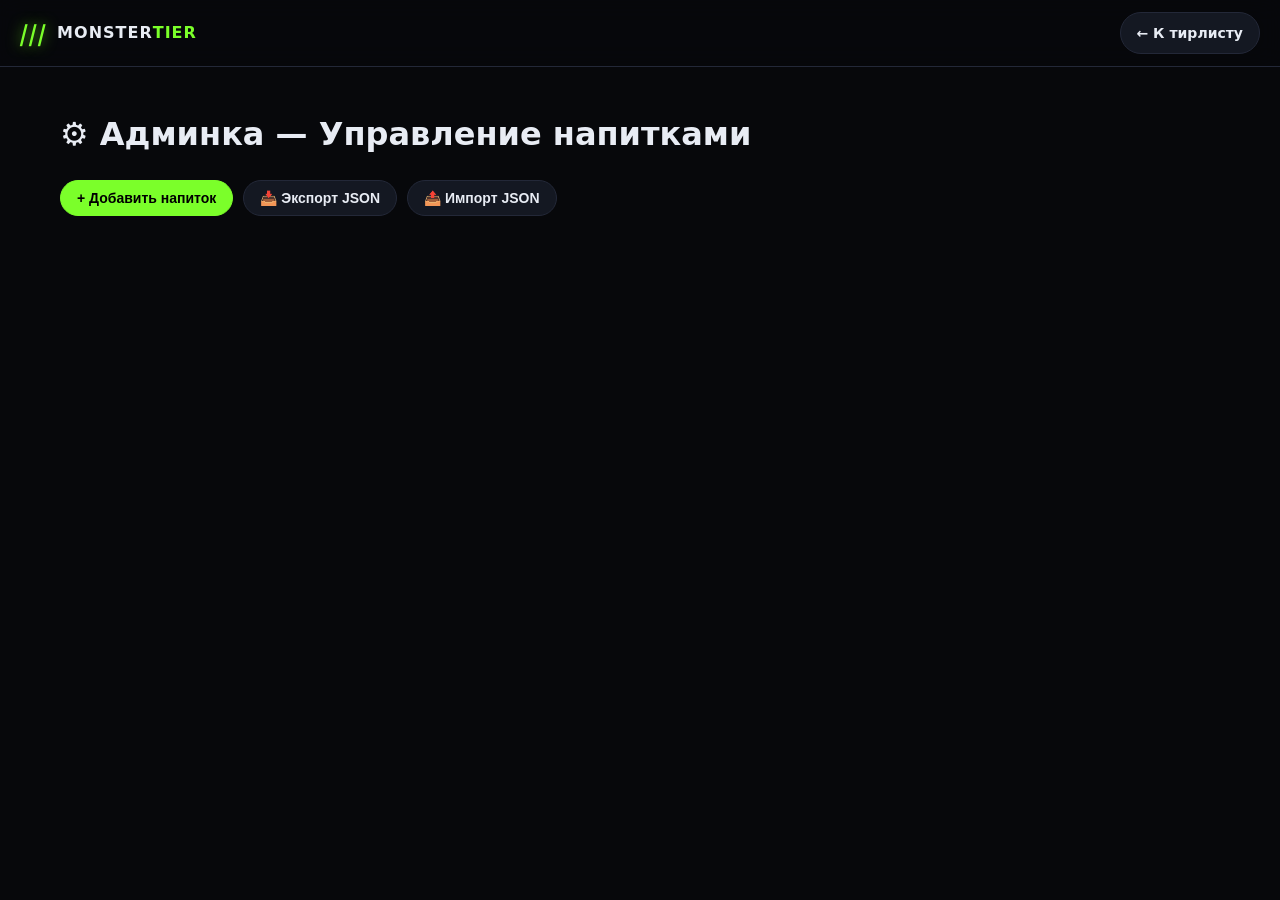
<file: admin.html>
<!DOCTYPE html>
<html lang="ru">
<head>
<meta charset="UTF-8">
<meta name="viewport" content="width=device-width, initial-scale=1">
<title>Админка — Monster Tier</title>
<link rel="stylesheet" href="styles.css">
<style>
  .admin{max-width:1200px;margin:0 auto;padding:20px}
  .admin h1{margin-bottom:20px}
  .admin__controls{display:flex;gap:10px;margin-bottom:20px;flex-wrap:wrap}
  .admin__list{display:grid;grid-template-columns:repeat(auto-fill,minmax(300px,1fr));gap:16px}
  .admin__card{background:var(--panel);border:1px solid var(--line);border-radius:12px;padding:16px}
  .admin__card h3{margin:0 0 10px;font-size:16px}
  .admin__card p{margin:4px 0;font-size:13px;color:var(--muted)}
  .admin__card-actions{display:flex;gap:8px;margin-top:12px}
  .modal{position:fixed;inset:0;background:rgba(0,0,0,.8);display:flex;align-items:center;justify-content:center;z-index:1000;padding:20px}
  .modal__content{background:var(--panel);border-radius:16px;padding:24px;max-width:600px;width:100%;max-height:90vh;overflow-y:auto}
  .modal__content h2{margin:0 0 20px}
  .form-group{margin-bottom:16px}
  .form-group label{display:block;margin-bottom:6px;font-size:13px;font-weight:600}
  .form-group input,.form-group select,.form-group textarea{
    width:100%;padding:10px;border:1px solid var(--line);border-radius:8px;
    background:var(--panel2);color:var(--txt);font-size:14px;
  }
  .form-group textarea{min-height:80px;resize:vertical}
  .form-row{display:grid;grid-template-columns:1fr 1fr;gap:12px}
  .btn-primary{background:var(--acid);color:#000;border-color:var(--acid)}
  .btn-danger{background:var(--SSS);color:#fff;border-color:var(--SSS)}
</style>
</head>
<body>

<header class="topbar">
  <a class="logo" href="index.html">
    <span class="logo__claw">|||</span>
    <span class="logo__txt">MONSTER<b>TIER</b></span>
  </a>
  <div class="topbar__tools">
    <a class="btn" href="index.html">← К тирлисту</a>
  </div>
</header>

<main class="admin">
  <h1>⚙️ Админка — Управление напитками</h1>
  
  <div class="admin__controls">
    <button class="btn btn-primary" id="addDrink">+ Добавить напиток</button>
    <button class="btn" id="exportData">📥 Экспорт JSON</button>
    <button class="btn" id="importData">📤 Импорт JSON</button>
    <input type="file" id="importFile" accept=".json" hidden>
  </div>

  <div class="admin__list" id="drinkList"></div>
</main>

<div class="modal" id="editModal" hidden>
  <div class="modal__content">
    <h2 id="modalTitle">Редактировать напиток</h2>
    <form id="drinkForm">
      <div class="form-row">
        <div class="form-group">
          <label>ID (уникальный)</label>
          <input type="text" name="id" required>
        </div>
        <div class="form-group">
          <label>Тир</label>
          <select name="tier">
            <option value="SSS">SSS</option>
            <option value="S">S</option>
            <option value="A">A</option>
            <option value="B">B</option>
            <option value="C">C</option>
            <option value="D">D</option>
            <option value="UNRATED">Неоценен</option>
          </select>
        </div>
      </div>

      <div class="form-row">
        <div class="form-group">
          <label>Полное название</label>
          <input type="text" name="name" required>
        </div>
        <div class="form-group">
          <label>Краткое название</label>
          <input type="text" name="shortName" required>
        </div>
      </div>

      <div class="form-group">
        <label>Название на банке</label>
        <input type="text" name="canName" required>
      </div>

      <div class="form-row">
        <div class="form-group">
          <label>Линейка</label>
          <select name="line">
            <option value="ULTRA">ULTRA</option>
            <option value="JUICE">JUICE</option>
            <option value="ORIGINAL">ORIGINAL</option>
            <option value="REHAB">REHAB</option>
            <option value="JAVA">JAVA</option>
            <option value="NITRO">NITRO</option>
            <option value="MULE">MULE</option>
          </select>
        </div>
        <div class="form-group">
          <label>Год выпуска</label>
          <input type="text" name="year" required>
        </div>
      </div>

      <div class="form-group">
        <label>Слоган</label>
        <input type="text" name="tagline" required>
      </div>

      <div class="form-group">
        <label>Краткое описание</label>
        <textarea name="short" required></textarea>
      </div>

      <div class="form-group">
        <label>Теги (через запятую)</label>
        <input type="text" name="tags" placeholder="цитрус, 0 сахара, классика">
      </div>

      <div class="form-row">
        <div class="form-group">
          <label>Кофеин</label>
          <input type="text" name="caffeine" placeholder="≈150 мг">
        </div>
        <div class="form-group">
          <label>Сахар</label>
          <input type="text" name="sugar" placeholder="0 г">
        </div>
      </div>

      <div class="form-row">
        <div class="form-group">
          <label>Калории</label>
          <input type="text" name="kcal" placeholder="≈10 ккал">
        </div>
        <div class="form-group">
          <label>Объём</label>
          <input type="text" name="volume" placeholder="500 мл">
        </div>
      </div>

      <div class="form-group">
        <label>Оценка (0-10)</label>
        <input type="number" name="score" min="0" max="10" step="0.1" required>
      </div>

      <div class="form-group">
        <label>Приоритет</label>
        <select name="priority">
          <option value="">Нет</option>
          <option value="+">+ (высокий)</option>
          <option value="-">- (низкий)</option>
        </select>
      </div>

      <div class="form-group">
        <label>Подробное описание (каждый абзац с новой строки)</label>
        <textarea name="about" rows="4"></textarea>
      </div>

      <div class="form-group">
        <label>Плюсы (каждый с новой строки)</label>
        <textarea name="pros" rows="3"></textarea>
      </div>

      <div class="form-group">
        <label>Минусы (каждый с новой строки)</label>
        <textarea name="cons" rows="3"></textarea>
      </div>

      <div class="form-group">
        <label>Вердикт</label>
        <textarea name="verdict" rows="2"></textarea>
      </div>

      <div class="form-group">
        <label>Цвета (основной, второй, акцент, текст)</label>
        <div class="form-row">
          <input type="color" name="body" value="#f4f6f9">
          <input type="color" name="body2" value="#c3c9d4">
          <input type="color" name="accent" value="#8b93a1">
          <input type="color" name="ink" value="#1a1d23">
        </div>
      </div>

      <div class="form-group">
        <label>Цвет свечения</label>
        <input type="color" name="glow" value="#e6ecf7">
      </div>

      <div class="form-group">
        <label>Профиль вкуса (1-10)</label>
        <div class="form-row">
          <div>
            <label style="font-size:12px">Сладость</label>
            <input type="number" name="profile-Сладость" min="1" max="10" value="5">
          </div>
          <div>
            <label style="font-size:12px">Кислотность</label>
            <input type="number" name="profile-Кислотность" min="1" max="10" value="5">
          </div>
          <div>
            <label style="font-size:12px">Газированность</label>
            <input type="number" name="profile-Газированность" min="1" max="10" value="5">
          </div>
          <div>
            <label style="font-size:12px">Фруктовость</label>
            <input type="number" name="profile-Фруктовость" min="1" max="10" value="5">
          </div>
          <div>
            <label style="font-size:12px">Послевкусие</label>
            <input type="number" name="profile-Послевкусие" min="1" max="10" value="5">
          </div>
        </div>
      </div>

      <div style="display:flex;gap:10px;justify-content:flex-end;margin-top:24px">
        <button type="button" class="btn" id="cancelEdit">Отмена</button>
        <button type="submit" class="btn btn-primary">Сохранить</button>
      </div>
    </form>
  </div>
</div>

<script src="data.js"></script>
<script>
let editingId = null;

function renderList(){
  const list = $('#drinkList');
  list.innerHTML = DRINKS.map(d => `
    <div class="admin__card">
      <h3>${d.shortName}</h3>
      <p><strong>Тир:</strong> ${d.tier}</p>
      <p><strong>Оценка:</strong> ${d.score}</p>
      <p><strong>Линейка:</strong> ${d.line}</p>
      <div class="admin__card-actions">
        <button class="btn" onclick="editDrink('${d.id}')">✏️ Редактировать</button>
        <button class="btn btn-danger" onclick="deleteDrink('${d.id}')">🗑️ Удалить</button>
      </div>
    </div>
  `).join('');
}

function editDrink(id){
  editingId = id;
  const d = DRINKS.find(x => x.id === id);
  const form = $('#drinkForm');
  
  form.id.value = d.id;
  form.tier.value = d.tier;
  form.name.value = d.name;
  form.shortName.value = d.shortName;
  form.canName.value = d.canName;
  form.line.value = d.line;
  form.year.value = d.year;
  form.tagline.value = d.tagline;
  form.short.value = d.short;
  form.tags.value = d.tags.join(', ');
  form.caffeine.value = d.caffeine;
  form.sugar.value = d.sugar;
  form.kcal.value = d.kcal;
  form.volume.value = d.volume;
  form.score.value = d.score;
  form.priority.value = d.priority;
  form.about.value = d.about.join('\n');
  form.pros.value = d.pros.join('\n');
  form.cons.value = d.cons.join('\n');
  form.verdict.value = d.verdict;
  form.body.value = d.colors.body;
  form.body2.value = d.colors.body2;
  form.accent.value = d.colors.accent;
  form.ink.value = d.colors.ink;
  form.glow.value = d.glow;
  
  Object.entries(d.profile).forEach(([k,v]) => {
    form[`profile-${k}`].value = v;
  });
  
  $('#modalTitle').textContent = 'Редактировать: ' + d.shortName;
  $('#editModal').hidden = false;
}

function deleteDrink(id){
  if(!confirm('Удалить этот напиток?')) return;
  const idx = DRINKS.findIndex(d => d.id === id);
  if(idx > -1){
    DRINKS.splice(idx, 1);
    saveToStorage();
    renderList();
  }
}

$('#addDrink').addEventListener('click', () => {
  editingId = null;
  $('#drinkForm').reset();
  $('#drinkForm').id.value = 'new-drink-' + Date.now();
  $('#modalTitle').textContent = 'Добавить напиток';
  $('#editModal').hidden = false;
});

$('#cancelEdit').addEventListener('click', () => {
  $('#editModal').hidden = true;
});

$('#drinkForm').addEventListener('submit', e => {
  e.preventDefault();
  const form = e.target;
  
  const drink = {
    id: form.id.value,
    tier: form.tier.value,
    priority: form.priority.value,
    score: parseFloat(form.score.value),
    name: form.name.value,
    shortName: form.shortName.value,
    canName: form.canName.value,
    line: form.line.value,
    year: form.year.value,
    tagline: form.tagline.value,
    short: form.short.value,
    tags: form.tags.value.split(',').map(t => t.trim()).filter(t => t),
    caffeine: form.caffeine.value,
    sugar: form.sugar.value,
    kcal: form.kcal.value,
    volume: form.volume.value,
    about: form.about.value.split('\n').filter(p => p.trim()),
    pros: form.pros.value.split('\n').filter(p => p.trim()),
    cons: form.cons.value.split('\n').filter(p => p.trim()),
    verdict: form.verdict.value,
    colors: {
      body: form.body.value,
      body2: form.body2.value,
      accent: form.accent.value,
      ink: form.ink.value
    },
    glow: form.glow.value,
    profile: {
      Сладость: parseInt(form['profile-Сладость'].value),
      Кислотность: parseInt(form['profile-Кислотность'].value),
      Газированность: parseInt(form['profile-Газированность'].value),
      Фруктовость: parseInt(form['profile-Фруктовость'].value),
      Послевкусие: parseInt(form['profile-Послевкусие'].value)
    }
  };
  
  if(editingId){
    const idx = DRINKS.findIndex(d => d.id === editingId);
    if(idx > -1) DRINKS[idx] = drink;
  } else {
    DRINKS.push(drink);
  }
  
  saveToStorage();
  renderList();
  $('#editModal').hidden = true;
});

$('#exportData').addEventListener('click', () => {
  const data = JSON.stringify(DRINKS, null, 2);
  const blob = new Blob([data], {type:'application/json'});
  const url = URL.createObjectURL(blob);
  const a = document.createElement('a');
  a.href = url;
  a.download = 'monster-drinks.json';
  a.click();
  URL.revokeObjectURL(url);
});

$('#importData').addEventListener('click', () => {
  $('#importFile').click();
});

$('#importFile').addEventListener('change', e => {
  const file = e.target.files[0];
  if(!file) return;
  
  const reader = new FileReader();
  reader.onload = event => {
    try {
      const data = JSON.parse(event.target.result);
      if(Array.isArray(data)){
        DRINKS.length = 0;
        DRINKS.push(...data);
        saveToStorage();
        renderList();
        alert('Данные импортированы!');
      }
    } catch(err){
      alert('Ошибка импорта: ' + err.message);
    }
  };
  reader.readAsText(file);
});

function saveToStorage(){
  localStorage.setItem('monster-drinks-data', JSON.stringify(DRINKS));
}

function loadFromStorage(){
  const saved = localStorage.getItem('monster-drinks-data');
  if(saved){
    try {
      const data = JSON.parse(saved);
      DRINKS.length = 0;
      DRINKS.push(...data);
    } catch(e){
      console.warn('Не удалось загрузить данные из localStorage');
    }
  }
}

loadFromStorage();
renderList();
</script>
</body>
</html>
</file>
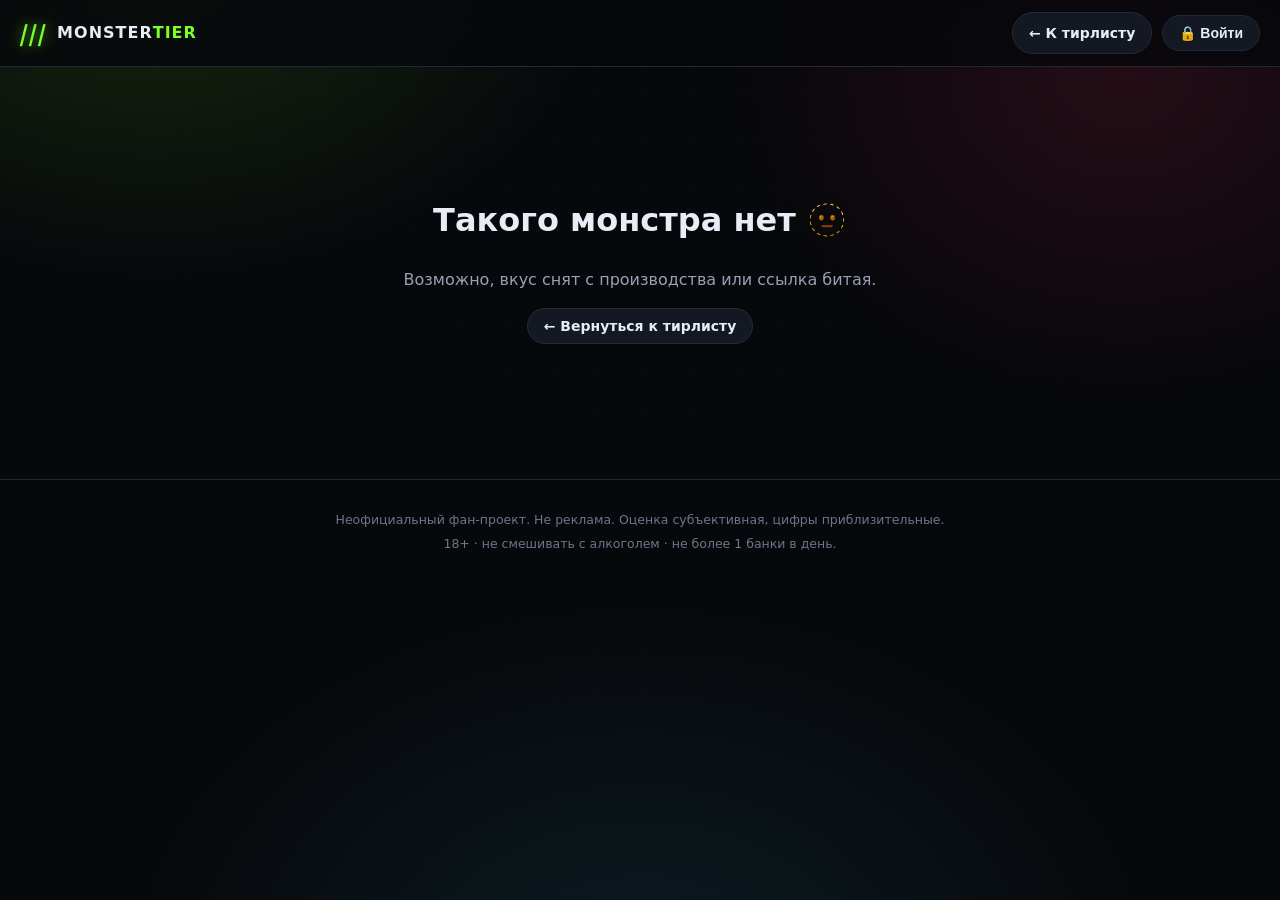
<file: drink.html>
<!DOCTYPE html>
<html lang="ru">
<head>
<meta charset="UTF-8">
<meta name="viewport" content="width=device-width, initial-scale=1">
<title>Monster Energy — разбор вкуса</title>
<link rel="stylesheet" href="styles.css">
</head>
<body data-page="drink">

<div class="bg-fx" aria-hidden="true"></div>

<header class="topbar">
  <a class="logo" href="index.html">
    <span class="logo__claw">|||</span>
    <span class="logo__txt">MONSTER<b>TIER</b></span>
  </a>
  <div class="topbar__tools">
    <a class="btn" href="index.html">← К тирлисту</a>
    <button id="editPageBtn" class="btn btn-admin" type="button" hidden>✏️ Редактировать</button>
    <button id="authBtn" class="btn" type="button">🔒 Войти</button>
  </div>
</header>

<main class="wrap" id="detail"></main>

<!-- Модалка авторизации -->
<div class="modal" id="loginModal" hidden>
  <div class="modal__content modal--sm">
    <h2>🔐 Вход в админку</h2>
    <form id="loginForm">
      <div class="form-group">
        <label>Логин</label>
        <input type="text" name="login" required autocomplete="username">
      </div>
      <div class="form-group">
        <label>Пароль</label>
        <input type="password" name="password" required autocomplete="current-password">
      </div>
      <p class="form-error" id="loginError" hidden>Неверный логин или пароль</p>
      <div style="display:flex;gap:10px;justify-content:flex-end;margin-top:20px">
        <button type="button" class="btn" id="cancelLogin">Отмена</button>
        <button type="submit" class="btn btn-primary">Войти</button>
      </div>
    </form>
  </div>
</div>

<!-- Модалка редактирования блока -->
<div class="modal" id="editModal" hidden>
  <div class="modal__content">
    <h2 id="editTitle">Редактировать блок</h2>
    <form id="editForm"></form>
    <div style="display:flex;gap:10px;justify-content:flex-end;margin-top:20px">
      <button type="button" class="btn" id="cancelEdit">Отмена</button>
      <button type="submit" class="btn btn-primary" form="editForm">Сохранить</button>
    </div>
  </div>
</div>

<footer class="footer">
  <p>Неофициальный фан-проект. Не реклама. Оценка субъективная, цифры приблизительные.</p>
  <p>18+ · не смешивать с алкоголем · не более 1 банки в день.</p>
</footer>

<script src="data.js"></script>
<script src="script.js"></script>
</body>
</html>
</file>
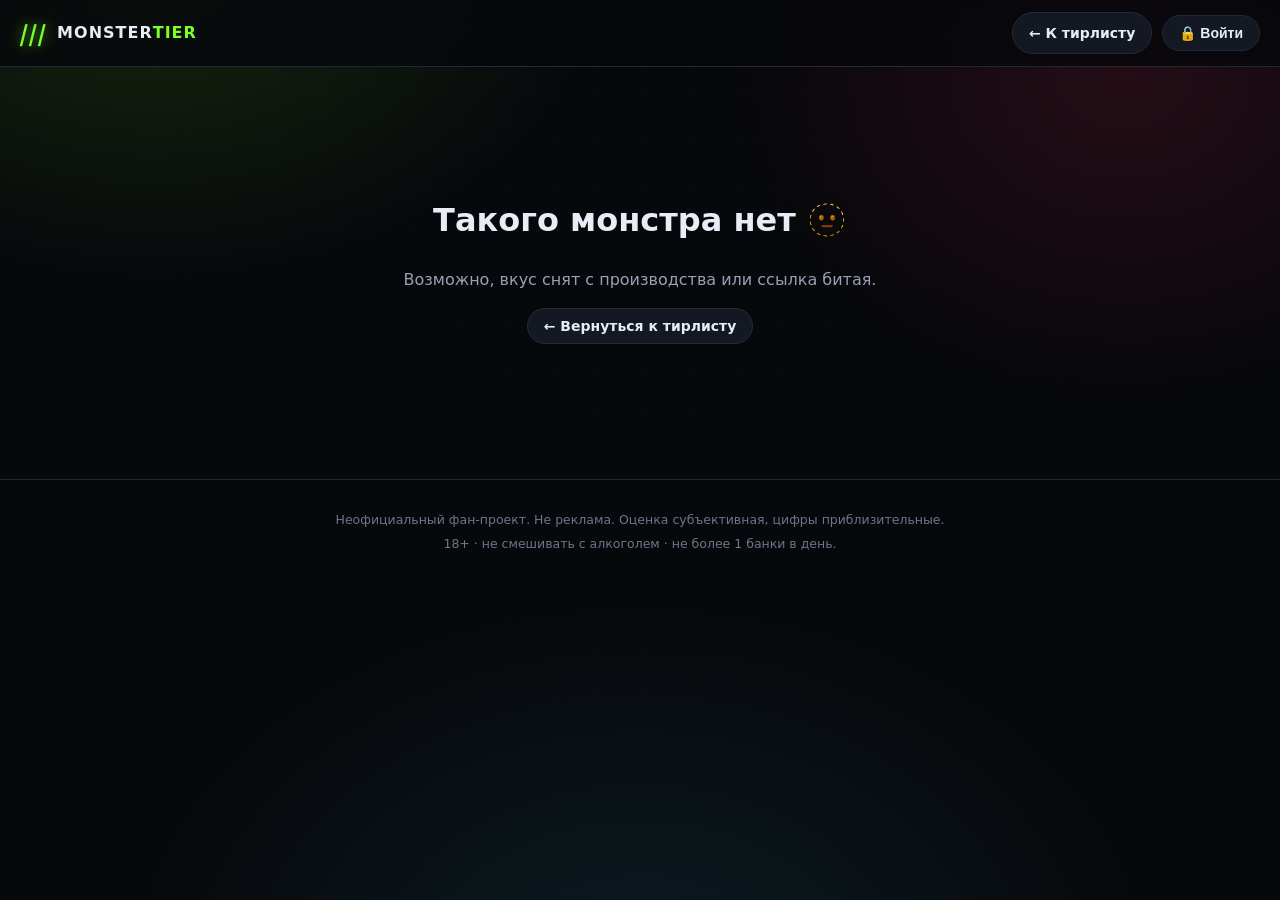
<file: site/drink.html>
<!DOCTYPE html>
<html lang="ru">
<head>
<meta charset="UTF-8">
<meta name="viewport" content="width=device-width, initial-scale=1">
<title>Monster Energy — разбор вкуса</title>
<link rel="stylesheet" href="css/styles.css">
</head>
<body data-page="drink">

<div class="bg-fx" aria-hidden="true"></div>

<header class="topbar">
  <a class="logo" href="index.html">
    <span class="logo__claw">|||</span>
    <span class="logo__txt">MONSTER<b>TIER</b></span>
  </a>
  <div class="topbar__tools">
    <a class="btn" href="index.html">← К тирлисту</a>
    <button id="editPageBtn" class="btn btn-admin" type="button" hidden>✏️ Редактировать</button>
    <button id="authBtn" class="btn" type="button">🔒 Войти</button>
  </div>
</header>

<main class="wrap" id="detail"></main>

<!-- Модалка авторизации -->
<div class="modal" id="loginModal" hidden>
  <div class="modal__content modal--sm">
    <h2>🔐 Вход в админку</h2>
    <form id="loginForm">
      <div class="form-group">
        <label>Логин</label>
        <input type="text" name="login" required autocomplete="username">
      </div>
      <div class="form-group">
        <label>Пароль</label>
        <input type="password" name="password" required autocomplete="current-password">
      </div>
      <p class="form-error" id="loginError" hidden>Неверный логин или пароль</p>
      <div style="display:flex;gap:10px;justify-content:flex-end;margin-top:20px">
        <button type="button" class="btn" id="cancelLogin">Отмена</button>
        <button type="submit" class="btn btn-primary">Войти</button>
      </div>
    </form>
  </div>
</div>

<!-- Модалка редактирования блока -->
<div class="modal" id="editModal" hidden>
  <div class="modal__content">
    <h2 id="editTitle">Редактировать блок</h2>
    <form id="editForm"></form>
    <div style="display:flex;gap:10px;justify-content:flex-end;margin-top:20px">
      <button type="button" class="btn" id="cancelEdit">Отмена</button>
      <button type="submit" class="btn btn-primary" form="editForm">Сохранить</button>
    </div>
  </div>
</div>

<footer class="footer">
  <p>Неофициальный фан-проект. Не реклама. Оценка субъективная, цифры приблизительные.</p>
  <p>18+ · не смешивать с алкоголем · не более 1 банки в день.</p>
</footer>

<script src="js/data.js"></script>
<script src="js/script.js"></script>
</body>
</html>
</file>
<file: styles.css>
/* ---------- база ---------- */
*,*::before,*::after{box-sizing:border-box}
:root{
  --bg:#07080b; --panel:#0f1116; --panel2:#141822;
  --line:#232838; --txt:#e8ecf4; --muted:#98a1b3;
  --acid:#7bff2a;
  --SSS:#ff2e63; --S:#ff7b3d; --A:#ffd23d; --B:#8ee04e; --C:#35c8f0; --D:#8b93a1;
  --r:16px;
}
html{scroll-behavior:smooth}
body{
  margin:0; background:var(--bg); color:var(--txt);
  font:16px/1.6 "Segoe UI",Inter,Roboto,system-ui,sans-serif;
  overflow-x:hidden;
}
.bg-fx{
  position:fixed; inset:0; z-index:-1; pointer-events:none;
  background:
    radial-gradient(700px 500px at 12% -5%, rgba(123,255,42,.13), transparent 65%),
    radial-gradient(600px 500px at 88% 8%, rgba(255,46,99,.12), transparent 65%),
    radial-gradient(800px 600px at 50% 110%, rgba(53,200,240,.10), transparent 65%),
    linear-gradient(#07080b,#07080b);
}
.bg-fx::after{
  content:""; position:absolute; inset:0; opacity:.35;
  background-image:linear-gradient(rgba(255,255,255,.03) 1px,transparent 1px),
                   linear-gradient(90deg,rgba(255,255,255,.03) 1px,transparent 1px);
  background-size:46px 46px;
  mask-image:radial-gradient(circle at 50% 20%,#000,transparent 80%);
}
a{color:inherit;text-decoration:none}
.wrap{max-width:1440px;margin:0 auto;padding:26px 18px 60px}

/* ---------- шапка ---------- */
.topbar{
  position:sticky; top:0; z-index:100;
  display:flex; align-items:center; justify-content:space-between; gap:14px; flex-wrap:wrap;
  padding:12px 20px; background:rgba(7,8,11,.82);
  backdrop-filter:blur(12px); border-bottom:1px solid var(--line);
}
.logo{display:flex;align-items:center;gap:10px;font-weight:800;letter-spacing:1px}
.logo__claw{color:var(--acid);font-size:22px;transform:skewX(-14deg);text-shadow:0 0 14px rgba(123,255,42,.7)}
.logo__txt b{color:var(--acid)}
.topbar__tools{display:flex;gap:10px;align-items:center;flex-wrap:wrap}
.search{display:flex;align-items:center;gap:8px;background:var(--panel2);border:1px solid var(--line);
  border-radius:999px;padding:8px 14px;color:var(--muted);transition:.2s}
.search:focus-within{border-color:var(--acid);color:var(--acid);box-shadow:0 0 0 3px rgba(123,255,42,.12)}
.search input{background:none;border:0;outline:0;color:var(--txt);width:230px;font-size:14px}
.btn{
  cursor:pointer;border:1px solid var(--line);background:var(--panel2);color:var(--txt);
  padding:9px 16px;border-radius:999px;font-size:14px;font-weight:600;transition:.2s;
}
.btn:hover{border-color:var(--acid);color:var(--acid);transform:translateY(-2px)}

/* ---------- герой ---------- */
.hero{text-align:center;padding:26px 0 8px}
.hero h1{margin:0;font-size:clamp(28px,5.2vw,52px);font-weight:900;letter-spacing:-1px;line-height:1.05}
.grad{background:linear-gradient(92deg,var(--acid),#35c8f0 55%,var(--SSS));
  -webkit-background-clip:text;background-clip:text;color:transparent}
.hero__sub{color:var(--muted);max-width:620px;margin:14px auto 20px}
.legend{display:flex;gap:8px;justify-content:center;flex-wrap:wrap}
.legend span{font-size:12px;font-weight:700;padding:5px 12px;border-radius:999px;
  border:1px solid var(--line);background:var(--panel)}
.legend i{display:inline-block;width:9px;height:9px;border-radius:3px;margin-right:7px}
.counter{color:var(--muted);font-size:13px;margin:16px 0 0}

/* ---------- тирлист ---------- */
.tierlist{display:flex;flex-direction:column;gap:12px;margin-top:26px}
.row{
  display:grid;grid-template-columns:112px 1fr;
  background:linear-gradient(90deg,var(--panel),rgba(15,17,22,.55));
  border:1px solid var(--line);border-radius:var(--r);
}
.row__label{
  display:flex;flex-direction:column;align-items:center;justify-content:center;gap:4px;
  border-radius:var(--r) 0 0 var(--r);padding:14px 6px;text-align:center;
  background:linear-gradient(160deg,var(--c),color-mix(in srgb,var(--c) 55%,#000));
  color:#0a0a0c;
}
.row__grade{font-size:34px;font-weight:900;line-height:1;letter-spacing:-1px}
.row__cap{font-size:10.5px;font-weight:800;text-transform:uppercase;letter-spacing:.6px;opacity:.82}
.row__items{display:flex;flex-wrap:wrap;gap:16px;padding:18px 20px;min-height:186px;align-items:center}
.row__none{color:var(--muted);font-size:13px;font-style:italic}

/* ---------- карточка + ховер ---------- */
.card{
  position:relative;width:72px;display:block;
  transition:transform .28s cubic-bezier(.2,.9,.25,1.3), filter .28s;
  transform-origin:50% 85%;
}
.card__can{display:block;filter:drop-shadow(0 10px 14px rgba(0,0,0,.6))}
.card__can svg,.card__can img{display:block;width:100%;height:auto}
.card__name{
  display:block;margin-top:6px;font-size:10.5px;line-height:1.25;text-align:center;
  color:var(--muted);font-weight:600;transition:color .2s;
}
.card:hover,.card:focus-visible{transform:scale(1.34) translateY(-8px);z-index:200;outline:none}
.card:hover .card__can,.card:focus-visible .card__can{filter:drop-shadow(0 0 22px var(--glow)) drop-shadow(0 16px 20px rgba(0,0,0,.7))}
.card:hover .card__name,.card:focus-visible .card__name{color:#fff}
.card.dim{display:none}

.card__tip{
  position:absolute;bottom:calc(100% + 12px);left:50%;width:262px;
  transform:translate(calc(-50% + var(--shift,0px)),10px);
  background:rgba(11,13,18,.97);border:1px solid var(--glow);border-radius:14px;
  padding:12px 14px;text-align:left;opacity:0;pointer-events:none;
  box-shadow:0 18px 40px rgba(0,0,0,.75),0 0 22px -8px var(--glow);
  transition:opacity .2s,transform .2s;
}
.card:hover .card__tip,.card:focus-visible .card__tip{opacity:1;transform:translate(calc(-50% + var(--shift,0px)),0)}
.card__tip::after{
  content:"";position:absolute;top:100%;left:calc(50% - var(--shift,0px));margin-left:-6px;
  border:6px solid transparent;border-top-color:var(--glow);
}
.tip__head{display:flex;align-items:center;gap:8px;margin-bottom:6px}
.tip__tier{font-size:11px;font-weight:900;color:#0a0a0c;background:var(--tc);border-radius:6px;padding:2px 6px}
.tip__head b{font-size:13px;line-height:1.25}
.card__tip p{margin:0;font-size:12.5px;line-height:1.5;color:#cfd6e4}
.tip__tags{display:flex;gap:5px;flex-wrap:wrap;margin-top:8px}
.tip__tags i{font-style:normal;font-size:10px;color:var(--muted);border:1px solid var(--line);border-radius:5px;padding:2px 6px}
.tip__more{display:block;margin-top:9px;font-size:11px;font-weight:800;color:var(--acid);letter-spacing:.4px}
.empty{text-align:center;color:var(--muted);padding:40px 0}

/* ---------- страница напитка ---------- */
.back{display:inline-block;color:var(--muted);font-size:14px;margin-bottom:18px}
.back:hover{color:var(--acid)}
.dhero{display:grid;grid-template-columns:280px 1fr;gap:36px;align-items:center;
  background:linear-gradient(120deg,var(--panel),rgba(15,17,22,.4));
  border:1px solid var(--line);border-radius:22px;padding:32px;position:relative;overflow:hidden}
.dhero::before{content:"";position:absolute;width:420px;height:420px;left:-90px;top:-90px;
  background:radial-gradient(circle,var(--glow),transparent 65%);opacity:.22;filter:blur(10px)}
.dcan{position:relative;justify-self:center;width:210px;animation:float 5s ease-in-out infinite}
.dcan svg,.dcan img{width:100%;height:auto;filter:drop-shadow(0 26px 34px rgba(0,0,0,.75))}
@keyframes float{50%{transform:translateY(-12px)}}
.dinfo{position:relative}
.badges{display:flex;gap:8px;align-items:center;flex-wrap:wrap;margin-bottom:12px}
.pill{font-size:12px;font-weight:800;padding:5px 12px;border-radius:999px;border:1px solid var(--line);color:var(--muted)}
.pill--tier{background:var(--tc);color:#0a0a0c;border-color:transparent}
.dinfo h1{margin:0;font-size:clamp(26px,4vw,42px);font-weight:900;line-height:1.1;letter-spacing:-.6px}
.tagline{color:var(--glow);font-weight:700;margin:10px 0 0}
.lead{color:#c6cddc;margin:12px 0 0;max-width:60ch}
.score{display:flex;align-items:baseline;gap:8px;margin-top:18px}
.score b{font-size:40px;font-weight:900;color:var(--glow);line-height:1}
.score span{color:var(--muted);font-size:13px}

.stats{display:grid;grid-template-columns:repeat(auto-fit,minmax(140px,1fr));gap:12px;margin-top:22px}
.stat{background:var(--panel);border:1px solid var(--line);border-radius:14px;padding:14px 16px}
.stat u{display:block;text-decoration:none;font-size:11px;text-transform:uppercase;letter-spacing:.7px;color:var(--muted)}
.stat b{font-size:19px}

.grid2{display:grid;grid-template-columns:1.35fr 1fr;gap:22px;margin-top:22px}
.box{background:var(--panel);border:1px solid var(--line);border-radius:18px;padding:24px}
.box h2{margin:0 0 14px;font-size:19px;letter-spacing:.2px}
.box p{margin:0 0 12px;color:#c6cddc}
.box p:last-child{margin:0}

.bar{margin-bottom:14px}
.bar__top{display:flex;justify-content:space-between;font-size:13px;margin-bottom:6px}
.bar__top span:last-child{color:var(--muted)}
.bar__track{height:8px;border-radius:99px;background:#1b2030;overflow:hidden}
.bar__fill{height:100%;width:0;border-radius:99px;background:linear-gradient(90deg,var(--glow),#fff5);
  transition:width 1s cubic-bezier(.2,.8,.2,1)}

.lists{display:grid;grid-template-columns:1fr 1fr;gap:22px;margin-top:22px}
.lists ul{margin:0;padding-left:20px;color:#c6cddc}
.lists li{margin-bottom:8px}
.pros h2{color:var(--acid)} .cons h2{color:var(--SSS)}
.verdict{margin-top:22px;border-left:4px solid var(--glow);background:var(--panel);
  border-radius:0 18px 18px 0;padding:22px 26px;font-size:18px;font-weight:600}
.verdict small{display:block;color:var(--muted);font-size:12px;font-weight:700;letter-spacing:1px;margin-bottom:8px}

.similar{margin-top:34px}
.similar h2{font-size:19px;margin:0 0 16px}
.simgrid{display:flex;gap:18px;flex-wrap:wrap}
.pager{display:flex;justify-content:space-between;gap:12px;margin-top:32px;flex-wrap:wrap}
.pager a{border:1px solid var(--line);background:var(--panel);border-radius:14px;padding:14px 18px;font-size:14px;transition:.2s;max-width:48%}
.pager a:hover{border-color:var(--acid);transform:translateY(-2px)}
.pager small{display:block;color:var(--muted);font-size:11px}
.err{text-align:center;padding:80px 0}

/* ---------- футер / адаптив ---------- */
.footer{border-top:1px solid var(--line);padding:26px 20px 40px;text-align:center;color:#6d768a;font-size:12.5px}
.footer p{margin:4px 0}
@media (max-width:900px){
  .dhero{grid-template-columns:1fr;padding:24px;text-align:center}
  .dcan{width:170px}.badges,.score{justify-content:center}.lead{margin-inline:auto}
  .grid2,.lists{grid-template-columns:1fr}
}
@media (max-width:640px){
  .row{grid-template-columns:64px 1fr}
  .row__grade{font-size:24px}.row__cap{display:none}
  .row__items{gap:12px;padding:14px}
  .card{width:72px}
  .search input{width:150px}
}
@media (hover:none){
  .card__tip{display:none}
  .card:hover{transform:none}
}

/* ================= ПРИОРИТЕТЫ +/- ================= */
.card__prio{
  position:absolute; top:4px; right:4px; width:22px; height:22px;
  border-radius:50%; border:2px solid rgba(0,0,0,.3);
  background:rgba(255,255,255,.15); color:#fff; font-size:11px; font-weight:900;
  display:flex; align-items:center; justify-content:center;
  cursor:pointer; transition:all .2s; z-index:10;
  backdrop-filter:blur(4px);
}
.card__prio:hover{
  background:rgba(255,255,255,.3); transform:scale(1.15);
}
.card__prio--plus{background:var(--acid);color:#000;border-color:var(--acid)}
.card__prio--minus{background:var(--SSS);color:#fff;border-color:var(--SSS)}

/* ================= DRAG & DROP ================= */
.card[draggable="true"]{cursor:grab}
.card[draggable="true"]:active{cursor:grabbing}
.card.dragging{opacity:.35;transform:scale(.9) rotate(-5deg)}
.drop-target{
  background:rgba(123,255,42,.08);
  box-shadow:inset 0 0 0 2px var(--acid);
  transition:background .2s, box-shadow .2s;
}

/* ================= НЕООЦЕНЕННЫЕ ================= */
.unrated{
  margin-top:40px; padding:24px;
  background:linear-gradient(135deg,rgba(255,46,99,.05),rgba(53,200,240,.05));
  border:2px dashed rgba(255,46,99,.3); border-radius:20px;
}
.unrated__title{
  margin:0 0 18px; font-size:22px; font-weight:800; color:var(--SSS);
  display:flex; align-items:center; gap:12px;
}
.unrated__count{
  background:var(--SSS); color:#fff; font-size:13px; font-weight:900;
  padding:4px 10px; border-radius:999px;
}
.unrated__grid{
  display:flex; flex-wrap:wrap; gap:18px; min-height:120px;
}
.unrated__grid:empty::before{
  content:"Все напитки оценены! 🎉"; color:var(--muted); font-style:italic;
  display:block; width:100%; text-align:center; padding:20px;
}

/* ================= АДАПТИВ ДЛЯ ПРИОРИТЕТОВ ================= */
@media (max-width:640px){
  .card__prio{width:18px;height:18px;font-size:9px;top:2px;right:2px}
}

/* ================= АДМИН-ЭЛЕМЕНТЫ ================= */
.btn-admin{
  background:linear-gradient(135deg,var(--acid),#4dff00);
  color:#000;border-color:var(--acid);font-weight:800;
}
.btn-admin:hover{filter:brightness(1.1)}
.btn-primary{background:var(--acid);color:#000;border-color:var(--acid);font-weight:700}
.btn-primary:hover{filter:brightness(1.1)}
.btn-danger{background:var(--SSS);color:#fff;border-color:var(--SSS)}
.btn-danger:hover{filter:brightness(1.15)}

.admin-badge{
  display:inline-flex;align-items:center;gap:6px;
  background:var(--acid);color:#000;padding:4px 10px;border-radius:999px;
  font-size:11px;font-weight:900;letter-spacing:.5px;
}

.hero__hint{
  background:rgba(123,255,42,.08);border:1px dashed var(--acid);
  color:var(--acid);padding:10px 16px;border-radius:12px;
  font-size:13px;margin:14px auto 0;max-width:640px;
}

/* ================= МОДАЛКИ ================= */
.modal{
  position:fixed;inset:0;background:rgba(0,0,0,.82);
  display:flex;align-items:center;justify-content:center;
  z-index:1000;padding:20px;backdrop-filter:blur(6px);
}
.modal__content{
  background:var(--panel);border:1px solid var(--line);
  border-radius:18px;padding:28px;max-width:640px;width:100%;
  max-height:90vh;overflow-y:auto;
  box-shadow:0 30px 80px rgba(0,0,0,.8);
}
.modal--sm{max-width:400px}
.modal__content h2{margin:0 0 20px;font-size:22px}

.form-group{margin-bottom:14px}
.form-group label{
  display:block;margin-bottom:6px;font-size:12.5px;
  font-weight:700;color:var(--muted);text-transform:uppercase;letter-spacing:.5px;
}
.form-group input,.form-group select,.form-group textarea{
  width:100%;padding:10px 12px;border:1px solid var(--line);
  border-radius:10px;background:var(--panel2);color:var(--txt);
  font-size:14px;font-family:inherit;transition:border-color .2s;
}
.form-group input:focus,.form-group select:focus,.form-group textarea:focus{
  outline:none;border-color:var(--acid);
}
.form-group textarea{min-height:80px;resize:vertical}
.form-row{display:grid;grid-template-columns:1fr 1fr;gap:12px}
.form-error{color:var(--SSS);font-size:13px;margin:8px 0 0}

/* ================= РЕДАКТИРОВАНИЕ НА СТРАНИЦЕ НАПИТКА ================= */
[data-edit]{
  position:relative;cursor:default;transition:background .2s;
  border-radius:8px;
}
body.admin [data-edit]{cursor:text}
body.admin [data-edit]:hover{
  background:rgba(123,255,42,.06);
  outline:1px dashed rgba(123,255,42,.3);
  outline-offset:4px;
}
body.admin [data-edit]::before{
  content:"✏️";position:absolute;top:-8px;right:-8px;
  background:var(--acid);color:#000;font-size:11px;
  width:22px;height:22px;border-radius:50%;
  display:flex;align-items:center;justify-content:center;
  opacity:0;transform:scale(.5);transition:all .2s;pointer-events:none;
}
body.admin [data-edit]:hover::before{opacity:1;transform:scale(1)}

/* ================= ПРИОРИТЕТЫ ================= */
.card__prio {
  position: absolute; top: 4px; right: 4px; width: 22px; height: 22px;
  border-radius: 50%; border: 2px solid rgba(0,0,0,.3);
  background: rgba(255,255,255,.15); color: #fff; font-size: 11px; font-weight: 900;
  display: flex; align-items: center; justify-content: center;
  backdrop-filter: blur(4px);
  user-select: none;
  /* По умолчанию это просто значок, на него нельзя нажать */
  cursor: default;
  pointer-events: none; 
}

/* Только для админа значок становится интерактивной кнопкой */
body.admin .card__prio {
  cursor: pointer;
  pointer-events: auto;
  transition: all .2s;
}
body.admin .card__prio:hover {
  background: rgba(255,255,255,.3); transform: scale(1.15);
}

/* Цвета для разных приоритетов */
.card__prio--plus { background: var(--acid); color: #000; border-color: var(--acid); }
.card__prio--minus { background: var(--SSS); color: #fff; border-color: var(--SSS); }

/* Убираем старое правило, которое прятало значки у обычных юзеров */
/* body:not(.admin) .card__prio { display: none; }  <-- ЭТОГО БЫТЬ НЕ ДОЛЖНО */

/* ================= ИСПРАВЛЕНИЕ СКРЫТИЯ ================= */
[hidden]{display:none !important}

/* ================= ЦЕННИК ================= */
.card__price {
  position: absolute;
  top: 4px;
  left: 4px;
  padding: 3px 7px;
  border-radius: 6px;
  font-size: 12px;
  font-weight: 800;
  color: #fff;
  text-shadow: 0 1px 3px rgba(0,0,0,0.6);
  z-index: 5;
  pointer-events: none;
  line-height: 1;
}

/* ================= ТАБЛИЧКА СЕРИИ ================= */
.card__series {
  position: absolute;
  top: 28px;
  left: 4px;
  padding: 3px 7px;
  border-radius: 5px;
  font-size: 9px;
  font-weight: 900;
  letter-spacing: 1.2px;
  text-transform: uppercase;
  color: #fff;
  z-index: 5;
  pointer-events: none;
  line-height: 1;
  text-shadow: 0 1px 2px rgba(0,0,0,.85);
  border: 1px solid rgba(255,255,255,.2);
  background-size: cover;
  background-position: center;
  overflow: hidden;
  backdrop-filter: blur(3px);
  -webkit-backdrop-filter: blur(3px);
}

/* ---------- ORIGINAL: чёрный с повторяющимся текстом ---------- */
.card__series--original {
  background-color: rgba(10,10,10,.75);
  background-image:
    repeating-linear-gradient(
      -15deg,
      transparent 0 8px,
      rgba(123,255,42,.14) 8px 9px
    ),
    url("data:image/svg+xml;utf8,<svg xmlns='http://www.w3.org/2000/svg' width='60' height='20' viewBox='0 0 60 20'><text x='2' y='13' font-family='Arial Black,sans-serif' font-size='9' font-weight='900' fill='%237bff2a' opacity='0.35' letter-spacing='1'>MONSTER</text></svg>");
  background-size: auto, 60px 20px;
  color: #eaffdf;
}

/* ---------- ULTRA: серый с каплями дождя ---------- */
.card__series--ultra {
  background-color: rgba(74,80,88,.7);
  background-image:
    radial-gradient(circle at 20% 30%, rgba(255,255,255,.55) 1px, transparent 2px),
    radial-gradient(circle at 70% 60%, rgba(255,255,255,.45) 1.3px, transparent 2.3px),
    radial-gradient(circle at 40% 80%, rgba(255,255,255,.5) 0.8px, transparent 1.8px),
    radial-gradient(circle at 85% 20%, rgba(255,255,255,.4) 1px, transparent 2px),
    radial-gradient(circle at 10% 70%, rgba(255,255,255,.35) 1.2px, transparent 2.2px),
    linear-gradient(180deg, rgba(90,96,105,.7) 0%, rgba(58,63,71,.7) 100%);
  background-size: 14px 14px, 18px 18px, 12px 12px, 16px 16px, 20px 20px, 100% 100%;
  color: #f0f3f7;
}

/* ---------- JAVA: коричневый с кофейными зёрнами ---------- */
.card__series--java {
  background-color: rgba(74,44,23,.75);
  background-image:
    radial-gradient(circle at 25% 25%, rgba(42,22,8,.9) 1.5px, transparent 2px),
    radial-gradient(circle at 75% 75%, rgba(42,22,8,.9) 1.5px, transparent 2px),
    radial-gradient(circle at 50% 50%, rgba(107,61,32,.8) 1px, transparent 1.5px),
    radial-gradient(circle at 15% 85%, rgba(107,61,32,.8) 1px, transparent 1.5px),
    radial-gradient(circle at 85% 15%, rgba(107,61,32,.8) 1px, transparent 1.5px),
    linear-gradient(135deg, rgba(90,52,28,.7) 0%, rgba(58,31,12,.7) 100%);
  background-size: 10px 10px, 10px 10px, 8px 8px, 8px 8px, 8px 8px, 100% 100%;
  color: #f5e6d3;
}

/* ---------- JUICE: тёмно-жёлтый с «порезами» ---------- */
.card__series--juice {
  background-color: rgba(184,134,11,.75);
  background-image:
    repeating-linear-gradient(
      45deg,
      transparent 0 4px,
      rgba(60,30,0,.4) 4px 5px,
      transparent 5px 9px
    ),
    repeating-linear-gradient(
      -45deg,
      transparent 0 6px,
      rgba(255,220,120,.22) 6px 7px,
      transparent 7px 12px
    ),
    linear-gradient(180deg, rgba(201,148,18,.7) 0%, rgba(138,101,8,.7) 100%);
  color: #fff8e1;
}

/* ---------- REHAB: тёмно-зелёный с листьями и росой ---------- */
.card__series--rehab {
  background-color: rgba(26,58,36,.75);
  background-image:
    url("data:image/svg+xml;utf8,<svg xmlns='http://www.w3.org/2000/svg' width='24' height='24' viewBox='0 0 24 24'><path d='M12 2 C 8 8, 8 16, 12 22 C 16 16, 16 8, 12 2 Z' fill='%234caf50' opacity='0.35'/><path d='M12 2 L12 22' stroke='%232e7d32' stroke-width='0.5' opacity='0.6'/></svg>"),
    radial-gradient(circle at 30% 40%, rgba(255,255,255,.5) 0.6px, transparent 1.2px),
    radial-gradient(circle at 70% 70%, rgba(255,255,255,.4) 0.5px, transparent 1px),
    radial-gradient(circle at 85% 25%, rgba(255,255,255,.35) 0.7px, transparent 1.3px),
    linear-gradient(135deg, rgba(46,92,56,.7) 0%, rgba(15,40,24,.7) 100%);
  background-size: 14px 14px, 16px 16px, 18px 18px, 20px 20px, 100% 100%;
  color: #d4f5dd;
}

/* ---------- NITRO: серебристый с пузырьками азота ---------- */
.card__series--nitro {
  background-color: rgba(107,114,128,.7);
  background-image:
    radial-gradient(circle at 20% 30%, rgba(255,255,255,.7) 0.8px, transparent 1.5px),
    radial-gradient(circle at 60% 70%, rgba(255,255,255,.6) 1px, transparent 2px),
    radial-gradient(circle at 80% 20%, rgba(255,255,255,.5) 0.6px, transparent 1.2px),
    radial-gradient(circle at 40% 50%, rgba(255,255,255,.55) 0.9px, transparent 1.7px),
    linear-gradient(180deg, rgba(156,163,175,.7) 0%, rgba(75,85,99,.7) 100%);
  background-size: 10px 10px, 12px 12px, 8px 8px, 14px 14px, 100% 100%;
  color: #f9fafb;
}

/* ---------- MULE: медный с имбирными волокнами ---------- */
.card__series--mule {
  background-color: rgba(139,69,19,.75);
  background-image:
    repeating-linear-gradient(
      90deg,
      transparent 0 2px,
      rgba(255,200,120,.25) 2px 3px,
      transparent 3px 6px
    ),
    repeating-linear-gradient(
      0deg,
      transparent 0 3px,
      rgba(139,69,19,.35) 3px 4px,
      transparent 4px 8px
    ),
    linear-gradient(135deg, rgba(184,115,51,.7) 0%, rgba(107,52,16,.7) 100%);
  color: #ffecd2;
}

/* ---------- дефолтный стиль ---------- */
.card__series--default {
  background-color: rgba(42,45,53,.75);
  color: #e8ecf4;
}
</file>
<file: site/css/styles.css>
/* ---------- база ---------- */
*,*::before,*::after{box-sizing:border-box}
:root{
  --bg:#07080b; --panel:#0f1116; --panel2:#141822;
  --line:#232838; --txt:#e8ecf4; --muted:#98a1b3;
  --acid:#7bff2a;
  --SSS:#ff2e63; --S:#ff7b3d; --A:#ffd23d; --B:#8ee04e; --C:#35c8f0; --D:#8b93a1;
  --r:16px;
}
html{scroll-behavior:smooth}
body{
  margin:0; background:var(--bg); color:var(--txt);
  font:16px/1.6 "Segoe UI",Inter,Roboto,system-ui,sans-serif;
  overflow-x:hidden;
}
.bg-fx{
  position:fixed; inset:0; z-index:-1; pointer-events:none;
  background:
    radial-gradient(700px 500px at 12% -5%, rgba(123,255,42,.13), transparent 65%),
    radial-gradient(600px 500px at 88% 8%, rgba(255,46,99,.12), transparent 65%),
    radial-gradient(800px 600px at 50% 110%, rgba(53,200,240,.10), transparent 65%),
    linear-gradient(#07080b,#07080b);
}
.bg-fx::after{
  content:""; position:absolute; inset:0; opacity:.35;
  background-image:linear-gradient(rgba(255,255,255,.03) 1px,transparent 1px),
                   linear-gradient(90deg,rgba(255,255,255,.03) 1px,transparent 1px);
  background-size:46px 46px;
  mask-image:radial-gradient(circle at 50% 20%,#000,transparent 80%);
}
a{color:inherit;text-decoration:none}
.wrap{max-width:1440px;margin:0 auto;padding:26px 18px 60px}

/* ---------- шапка ---------- */
.topbar{
  position:sticky; top:0; z-index:100;
  display:flex; align-items:center; justify-content:space-between; gap:14px; flex-wrap:wrap;
  padding:12px 20px; background:rgba(7,8,11,.82);
  backdrop-filter:blur(12px); border-bottom:1px solid var(--line);
}
.logo{display:flex;align-items:center;gap:10px;font-weight:800;letter-spacing:1px}
.logo__claw{color:var(--acid);font-size:22px;transform:skewX(-14deg);text-shadow:0 0 14px rgba(123,255,42,.7)}
.logo__txt b{color:var(--acid)}
.topbar__tools{display:flex;gap:10px;align-items:center;flex-wrap:wrap}
.search{display:flex;align-items:center;gap:8px;background:var(--panel2);border:1px solid var(--line);
  border-radius:999px;padding:8px 14px;color:var(--muted);transition:.2s}
.search:focus-within{border-color:var(--acid);color:var(--acid);box-shadow:0 0 0 3px rgba(123,255,42,.12)}
.search input{background:none;border:0;outline:0;color:var(--txt);width:230px;font-size:14px}
.btn{
  cursor:pointer;border:1px solid var(--line);background:var(--panel2);color:var(--txt);
  padding:9px 16px;border-radius:999px;font-size:14px;font-weight:600;transition:.2s;
}
.btn:hover{border-color:var(--acid);color:var(--acid);transform:translateY(-2px)}

/* ---------- герой ---------- */
.hero{text-align:center;padding:26px 0 8px}
.hero h1{margin:0;font-size:clamp(28px,5.2vw,52px);font-weight:900;letter-spacing:-1px;line-height:1.05}
.grad{background:linear-gradient(92deg,var(--acid),#35c8f0 55%,var(--SSS));
  -webkit-background-clip:text;background-clip:text;color:transparent}
.hero__sub{color:var(--muted);max-width:620px;margin:14px auto 20px}
.legend{display:flex;gap:8px;justify-content:center;flex-wrap:wrap}
.legend span{font-size:12px;font-weight:700;padding:5px 12px;border-radius:999px;
  border:1px solid var(--line);background:var(--panel)}
.legend i{display:inline-block;width:9px;height:9px;border-radius:3px;margin-right:7px}
.counter{color:var(--muted);font-size:13px;margin:16px 0 0}

/* ---------- тирлист ---------- */
.tierlist{display:flex;flex-direction:column;gap:12px;margin-top:26px}
.row{
  display:grid;grid-template-columns:112px 1fr;
  background:linear-gradient(90deg,var(--panel),rgba(15,17,22,.55));
  border:1px solid var(--line);border-radius:var(--r);
}
.row__label{
  display:flex;flex-direction:column;align-items:center;justify-content:center;gap:4px;
  border-radius:var(--r) 0 0 var(--r);padding:14px 6px;text-align:center;
  background:linear-gradient(160deg,var(--c),color-mix(in srgb,var(--c) 55%,#000));
  color:#0a0a0c;
}
.row__grade{font-size:34px;font-weight:900;line-height:1;letter-spacing:-1px}
.row__cap{font-size:10.5px;font-weight:800;text-transform:uppercase;letter-spacing:.6px;opacity:.82}
.row__items{display:flex;flex-wrap:wrap;gap:16px;padding:18px 20px;min-height:186px;align-items:center}
.row__none{color:var(--muted);font-size:13px;font-style:italic}

/* ---------- карточка + ховер ---------- */
.card{
  position:relative;width:72px;display:block;
  transition:transform .28s cubic-bezier(.2,.9,.25,1.3), filter .28s;
  transform-origin:50% 85%;
}
.card__can{display:block;filter:drop-shadow(0 10px 14px rgba(0,0,0,.6))}
.card__can svg,.card__can img{display:block;width:100%;height:auto}
.card__name{
  display:block;margin-top:6px;font-size:10.5px;line-height:1.25;text-align:center;
  color:var(--muted);font-weight:600;transition:color .2s;
}
.card:hover,.card:focus-visible{transform:scale(1.34) translateY(-8px);z-index:200;outline:none}
.card:hover .card__can,.card:focus-visible .card__can{filter:drop-shadow(0 0 22px var(--glow)) drop-shadow(0 16px 20px rgba(0,0,0,.7))}
.card:hover .card__name,.card:focus-visible .card__name{color:#fff}
.card.dim{display:none}

.card__tip{
  position:absolute;bottom:calc(100% + 12px);left:50%;width:262px;
  transform:translate(calc(-50% + var(--shift,0px)),10px);
  background:rgba(11,13,18,.97);border:1px solid var(--glow);border-radius:14px;
  padding:12px 14px;text-align:left;opacity:0;pointer-events:none;
  box-shadow:0 18px 40px rgba(0,0,0,.75),0 0 22px -8px var(--glow);
  transition:opacity .2s,transform .2s;
}
.card:hover .card__tip,.card:focus-visible .card__tip{opacity:1;transform:translate(calc(-50% + var(--shift,0px)),0)}
.card__tip::after{
  content:"";position:absolute;top:100%;left:calc(50% - var(--shift,0px));margin-left:-6px;
  border:6px solid transparent;border-top-color:var(--glow);
}
.tip__head{display:flex;align-items:center;gap:8px;margin-bottom:6px}
.tip__tier{font-size:11px;font-weight:900;color:#0a0a0c;background:var(--tc);border-radius:6px;padding:2px 6px}
.tip__head b{font-size:13px;line-height:1.25}
.card__tip p{margin:0;font-size:12.5px;line-height:1.5;color:#cfd6e4}
.tip__tags{display:flex;gap:5px;flex-wrap:wrap;margin-top:8px}
.tip__tags i{font-style:normal;font-size:10px;color:var(--muted);border:1px solid var(--line);border-radius:5px;padding:2px 6px}
.tip__more{display:block;margin-top:9px;font-size:11px;font-weight:800;color:var(--acid);letter-spacing:.4px}
.empty{text-align:center;color:var(--muted);padding:40px 0}

/* ---------- страница напитка ---------- */
.back{display:inline-block;color:var(--muted);font-size:14px;margin-bottom:18px}
.back:hover{color:var(--acid)}
.dhero{display:grid;grid-template-columns:280px 1fr;gap:36px;align-items:center;
  background:linear-gradient(120deg,var(--panel),rgba(15,17,22,.4));
  border:1px solid var(--line);border-radius:22px;padding:32px;position:relative;overflow:hidden}
.dhero::before{content:"";position:absolute;width:420px;height:420px;left:-90px;top:-90px;
  background:radial-gradient(circle,var(--glow),transparent 65%);opacity:.22;filter:blur(10px)}
.dcan{position:relative;justify-self:center;width:210px;animation:float 5s ease-in-out infinite}
.dcan svg,.dcan img{width:100%;height:auto;filter:drop-shadow(0 26px 34px rgba(0,0,0,.75))}
@keyframes float{50%{transform:translateY(-12px)}}
.dinfo{position:relative}
.badges{display:flex;gap:8px;align-items:center;flex-wrap:wrap;margin-bottom:12px}
.pill{font-size:12px;font-weight:800;padding:5px 12px;border-radius:999px;border:1px solid var(--line);color:var(--muted)}
.pill--tier{background:var(--tc);color:#0a0a0c;border-color:transparent}
.dinfo h1{margin:0;font-size:clamp(26px,4vw,42px);font-weight:900;line-height:1.1;letter-spacing:-.6px}
.tagline{color:var(--glow);font-weight:700;margin:10px 0 0}
.lead{color:#c6cddc;margin:12px 0 0;max-width:60ch}
.score{display:flex;align-items:baseline;gap:8px;margin-top:18px}
.score b{font-size:40px;font-weight:900;color:var(--glow);line-height:1}
.score span{color:var(--muted);font-size:13px}

.stats{display:grid;grid-template-columns:repeat(auto-fit,minmax(140px,1fr));gap:12px;margin-top:22px}
.stat{background:var(--panel);border:1px solid var(--line);border-radius:14px;padding:14px 16px}
.stat u{display:block;text-decoration:none;font-size:11px;text-transform:uppercase;letter-spacing:.7px;color:var(--muted)}
.stat b{font-size:19px}

.grid2{display:grid;grid-template-columns:1.35fr 1fr;gap:22px;margin-top:22px}
.box{background:var(--panel);border:1px solid var(--line);border-radius:18px;padding:24px}
.box h2{margin:0 0 14px;font-size:19px;letter-spacing:.2px}
.box p{margin:0 0 12px;color:#c6cddc}
.box p:last-child{margin:0}

.bar{margin-bottom:14px}
.bar__top{display:flex;justify-content:space-between;font-size:13px;margin-bottom:6px}
.bar__top span:last-child{color:var(--muted)}
.bar__track{height:8px;border-radius:99px;background:#1b2030;overflow:hidden}
.bar__fill{height:100%;width:0;border-radius:99px;background:linear-gradient(90deg,var(--glow),#fff5);
  transition:width 1s cubic-bezier(.2,.8,.2,1)}

.lists{display:grid;grid-template-columns:1fr 1fr;gap:22px;margin-top:22px}
.lists ul{margin:0;padding-left:20px;color:#c6cddc}
.lists li{margin-bottom:8px}
.pros h2{color:var(--acid)} .cons h2{color:var(--SSS)}
.verdict{margin-top:22px;border-left:4px solid var(--glow);background:var(--panel);
  border-radius:0 18px 18px 0;padding:22px 26px;font-size:18px;font-weight:600}
.verdict small{display:block;color:var(--muted);font-size:12px;font-weight:700;letter-spacing:1px;margin-bottom:8px}

.similar{margin-top:34px}
.similar h2{font-size:19px;margin:0 0 16px}
.simgrid{display:flex;gap:18px;flex-wrap:wrap}
.pager{display:flex;justify-content:space-between;gap:12px;margin-top:32px;flex-wrap:wrap}
.pager a{border:1px solid var(--line);background:var(--panel);border-radius:14px;padding:14px 18px;font-size:14px;transition:.2s;max-width:48%}
.pager a:hover{border-color:var(--acid);transform:translateY(-2px)}
.pager small{display:block;color:var(--muted);font-size:11px}
.err{text-align:center;padding:80px 0}

/* ---------- футер / адаптив ---------- */
.footer{border-top:1px solid var(--line);padding:26px 20px 40px;text-align:center;color:#6d768a;font-size:12.5px}
.footer p{margin:4px 0}
@media (max-width:900px){
  .dhero{grid-template-columns:1fr;padding:24px;text-align:center}
  .dcan{width:170px}.badges,.score{justify-content:center}.lead{margin-inline:auto}
  .grid2,.lists{grid-template-columns:1fr}
}
@media (max-width:640px){
  .row{grid-template-columns:64px 1fr}
  .row__grade{font-size:24px}.row__cap{display:none}
  .row__items{gap:12px;padding:14px}
  .card{width:72px}
  .search input{width:150px}
}
@media (hover:none){
  .card__tip{display:none}
  .card:hover{transform:none}
}

/* ================= ПРИОРИТЕТЫ +/- ================= */
.card__prio{
  position:absolute; top:4px; right:4px; width:22px; height:22px;
  border-radius:50%; border:2px solid rgba(0,0,0,.3);
  background:rgba(255,255,255,.15); color:#fff; font-size:11px; font-weight:900;
  display:flex; align-items:center; justify-content:center;
  cursor:pointer; transition:all .2s; z-index:10;
  backdrop-filter:blur(4px);
}
.card__prio:hover{
  background:rgba(255,255,255,.3); transform:scale(1.15);
}
.card__prio--plus{background:var(--acid);color:#000;border-color:var(--acid)}
.card__prio--minus{background:var(--SSS);color:#fff;border-color:var(--SSS)}

/* ================= DRAG & DROP ================= */
.card[draggable="true"]{cursor:grab}
.card[draggable="true"]:active{cursor:grabbing}
.card.dragging{opacity:.35;transform:scale(.9) rotate(-5deg)}
.drop-target{
  background:rgba(123,255,42,.08);
  box-shadow:inset 0 0 0 2px var(--acid);
  transition:background .2s, box-shadow .2s;
}

/* ================= НЕООЦЕНЕННЫЕ ================= */
.unrated{
  margin-top:40px; padding:24px;
  background:linear-gradient(135deg,rgba(255,46,99,.05),rgba(53,200,240,.05));
  border:2px dashed rgba(255,46,99,.3); border-radius:20px;
}
.unrated__title{
  margin:0 0 18px; font-size:22px; font-weight:800; color:var(--SSS);
  display:flex; align-items:center; gap:12px;
}
.unrated__count{
  background:var(--SSS); color:#fff; font-size:13px; font-weight:900;
  padding:4px 10px; border-radius:999px;
}
.unrated__grid{
  display:flex; flex-wrap:wrap; gap:18px; min-height:120px;
}
.unrated__grid:empty::before{
  content:"Все напитки оценены! 🎉"; color:var(--muted); font-style:italic;
  display:block; width:100%; text-align:center; padding:20px;
}

/* ================= АДАПТИВ ДЛЯ ПРИОРИТЕТОВ ================= */
@media (max-width:640px){
  .card__prio{width:18px;height:18px;font-size:9px;top:2px;right:2px}
}

/* ================= АДМИН-ЭЛЕМЕНТЫ ================= */
.btn-admin{
  background:linear-gradient(135deg,var(--acid),#4dff00);
  color:#000;border-color:var(--acid);font-weight:800;
}
.btn-admin:hover{filter:brightness(1.1)}
.btn-primary{background:var(--acid);color:#000;border-color:var(--acid);font-weight:700}
.btn-primary:hover{filter:brightness(1.1)}
.btn-danger{background:var(--SSS);color:#fff;border-color:var(--SSS)}
.btn-danger:hover{filter:brightness(1.15)}

.admin-badge{
  display:inline-flex;align-items:center;gap:6px;
  background:var(--acid);color:#000;padding:4px 10px;border-radius:999px;
  font-size:11px;font-weight:900;letter-spacing:.5px;
}

.hero__hint{
  background:rgba(123,255,42,.08);border:1px dashed var(--acid);
  color:var(--acid);padding:10px 16px;border-radius:12px;
  font-size:13px;margin:14px auto 0;max-width:640px;
}

/* ================= МОДАЛКИ ================= */
.modal{
  position:fixed;inset:0;background:rgba(0,0,0,.82);
  display:flex;align-items:center;justify-content:center;
  z-index:1000;padding:20px;backdrop-filter:blur(6px);
}
.modal__content{
  background:var(--panel);border:1px solid var(--line);
  border-radius:18px;padding:28px;max-width:640px;width:100%;
  max-height:90vh;overflow-y:auto;
  box-shadow:0 30px 80px rgba(0,0,0,.8);
}
.modal--sm{max-width:400px}
.modal__content h2{margin:0 0 20px;font-size:22px}

.form-group{margin-bottom:14px}
.form-group label{
  display:block;margin-bottom:6px;font-size:12.5px;
  font-weight:700;color:var(--muted);text-transform:uppercase;letter-spacing:.5px;
}
.form-group input,.form-group select,.form-group textarea{
  width:100%;padding:10px 12px;border:1px solid var(--line);
  border-radius:10px;background:var(--panel2);color:var(--txt);
  font-size:14px;font-family:inherit;transition:border-color .2s;
}
.form-group input:focus,.form-group select:focus,.form-group textarea:focus{
  outline:none;border-color:var(--acid);
}
.form-group textarea{min-height:80px;resize:vertical}
.form-row{display:grid;grid-template-columns:1fr 1fr;gap:12px}
.form-error{color:var(--SSS);font-size:13px;margin:8px 0 0}

/* ================= РЕДАКТИРОВАНИЕ НА СТРАНИЦЕ НАПИТКА ================= */
[data-edit]{
  position:relative;cursor:default;transition:background .2s;
  border-radius:8px;
}
body.admin [data-edit]{cursor:text}
body.admin [data-edit]:hover{
  background:rgba(123,255,42,.06);
  outline:1px dashed rgba(123,255,42,.3);
  outline-offset:4px;
}
body.admin [data-edit]::before{
  content:"✏️";position:absolute;top:-8px;right:-8px;
  background:var(--acid);color:#000;font-size:11px;
  width:22px;height:22px;border-radius:50%;
  display:flex;align-items:center;justify-content:center;
  opacity:0;transform:scale(.5);transition:all .2s;pointer-events:none;
}
body.admin [data-edit]:hover::before{opacity:1;transform:scale(1)}

/* ================= ПРИОРИТЕТЫ ================= */
.card__prio {
  position: absolute; top: 4px; right: 4px; width: 22px; height: 22px;
  border-radius: 50%; border: 2px solid rgba(0,0,0,.3);
  background: rgba(255,255,255,.15); color: #fff; font-size: 11px; font-weight: 900;
  display: flex; align-items: center; justify-content: center;
  backdrop-filter: blur(4px);
  user-select: none;
  /* По умолчанию это просто значок, на него нельзя нажать */
  cursor: default;
  pointer-events: none; 
}

/* Только для админа значок становится интерактивной кнопкой */
body.admin .card__prio {
  cursor: pointer;
  pointer-events: auto;
  transition: all .2s;
}
body.admin .card__prio:hover {
  background: rgba(255,255,255,.3); transform: scale(1.15);
}

/* Цвета для разных приоритетов */
.card__prio--plus { background: var(--acid); color: #000; border-color: var(--acid); }
.card__prio--minus { background: var(--SSS); color: #fff; border-color: var(--SSS); }

/* Убираем старое правило, которое прятало значки у обычных юзеров */
/* body:not(.admin) .card__prio { display: none; }  <-- ЭТОГО БЫТЬ НЕ ДОЛЖНО */

/* ================= ИСПРАВЛЕНИЕ СКРЫТИЯ ================= */
[hidden]{display:none !important}

/* ================= ЦЕННИК ================= */
.card__price {
  position: absolute;
  top: 4px;
  left: 4px;
  padding: 3px 7px;
  border-radius: 6px;
  font-size: 12px;
  font-weight: 800;
  color: #fff;
  text-shadow: 0 1px 3px rgba(0,0,0,0.6);
  z-index: 5;
  pointer-events: none;
  line-height: 1;
}

/* ================= ТАБЛИЧКА СЕРИИ ================= */
.card__series {
  position: absolute;
  top: 28px;
  left: 4px;
  padding: 3px 7px;
  border-radius: 5px;
  font-size: 9px;
  font-weight: 900;
  letter-spacing: 1.2px;
  text-transform: uppercase;
  color: #fff;
  z-index: 5;
  pointer-events: none;
  line-height: 1;
  text-shadow: 0 1px 2px rgba(0,0,0,.85);
  border: 1px solid rgba(255,255,255,.2);
  background-size: cover;
  background-position: center;
  overflow: hidden;
  backdrop-filter: blur(3px);
  -webkit-backdrop-filter: blur(3px);
}

/* ---------- ORIGINAL: чёрный с повторяющимся текстом ---------- */
.card__series--original {
  background-color: rgba(10,10,10,.75);
  background-image:
    repeating-linear-gradient(
      -15deg,
      transparent 0 8px,
      rgba(123,255,42,.14) 8px 9px
    ),
    url("data:image/svg+xml;utf8,<svg xmlns='http://www.w3.org/2000/svg' width='60' height='20' viewBox='0 0 60 20'><text x='2' y='13' font-family='Arial Black,sans-serif' font-size='9' font-weight='900' fill='%237bff2a' opacity='0.35' letter-spacing='1'>MONSTER</text></svg>");
  background-size: auto, 60px 20px;
  color: #eaffdf;
}

/* ---------- ULTRA: серый с каплями дождя ---------- */
.card__series--ultra {
  background-color: rgba(74,80,88,.7);
  background-image:
    radial-gradient(circle at 20% 30%, rgba(255,255,255,.55) 1px, transparent 2px),
    radial-gradient(circle at 70% 60%, rgba(255,255,255,.45) 1.3px, transparent 2.3px),
    radial-gradient(circle at 40% 80%, rgba(255,255,255,.5) 0.8px, transparent 1.8px),
    radial-gradient(circle at 85% 20%, rgba(255,255,255,.4) 1px, transparent 2px),
    radial-gradient(circle at 10% 70%, rgba(255,255,255,.35) 1.2px, transparent 2.2px),
    linear-gradient(180deg, rgba(90,96,105,.7) 0%, rgba(58,63,71,.7) 100%);
  background-size: 14px 14px, 18px 18px, 12px 12px, 16px 16px, 20px 20px, 100% 100%;
  color: #f0f3f7;
}

/* ---------- JAVA: коричневый с кофейными зёрнами ---------- */
.card__series--java {
  background-color: rgba(74,44,23,.75);
  background-image:
    radial-gradient(circle at 25% 25%, rgba(42,22,8,.9) 1.5px, transparent 2px),
    radial-gradient(circle at 75% 75%, rgba(42,22,8,.9) 1.5px, transparent 2px),
    radial-gradient(circle at 50% 50%, rgba(107,61,32,.8) 1px, transparent 1.5px),
    radial-gradient(circle at 15% 85%, rgba(107,61,32,.8) 1px, transparent 1.5px),
    radial-gradient(circle at 85% 15%, rgba(107,61,32,.8) 1px, transparent 1.5px),
    linear-gradient(135deg, rgba(90,52,28,.7) 0%, rgba(58,31,12,.7) 100%);
  background-size: 10px 10px, 10px 10px, 8px 8px, 8px 8px, 8px 8px, 100% 100%;
  color: #f5e6d3;
}

/* ---------- JUICE: тёмно-жёлтый с «порезами» ---------- */
.card__series--juice {
  background-color: rgba(184,134,11,.75);
  background-image:
    repeating-linear-gradient(
      45deg,
      transparent 0 4px,
      rgba(60,30,0,.4) 4px 5px,
      transparent 5px 9px
    ),
    repeating-linear-gradient(
      -45deg,
      transparent 0 6px,
      rgba(255,220,120,.22) 6px 7px,
      transparent 7px 12px
    ),
    linear-gradient(180deg, rgba(201,148,18,.7) 0%, rgba(138,101,8,.7) 100%);
  color: #fff8e1;
}

/* ---------- REHAB: тёмно-зелёный с листьями и росой ---------- */
.card__series--rehab {
  background-color: rgba(26,58,36,.75);
  background-image:
    url("data:image/svg+xml;utf8,<svg xmlns='http://www.w3.org/2000/svg' width='24' height='24' viewBox='0 0 24 24'><path d='M12 2 C 8 8, 8 16, 12 22 C 16 16, 16 8, 12 2 Z' fill='%234caf50' opacity='0.35'/><path d='M12 2 L12 22' stroke='%232e7d32' stroke-width='0.5' opacity='0.6'/></svg>"),
    radial-gradient(circle at 30% 40%, rgba(255,255,255,.5) 0.6px, transparent 1.2px),
    radial-gradient(circle at 70% 70%, rgba(255,255,255,.4) 0.5px, transparent 1px),
    radial-gradient(circle at 85% 25%, rgba(255,255,255,.35) 0.7px, transparent 1.3px),
    linear-gradient(135deg, rgba(46,92,56,.7) 0%, rgba(15,40,24,.7) 100%);
  background-size: 14px 14px, 16px 16px, 18px 18px, 20px 20px, 100% 100%;
  color: #d4f5dd;
}

/* ---------- NITRO: серебристый с пузырьками азота ---------- */
.card__series--nitro {
  background-color: rgba(107,114,128,.7);
  background-image:
    radial-gradient(circle at 20% 30%, rgba(255,255,255,.7) 0.8px, transparent 1.5px),
    radial-gradient(circle at 60% 70%, rgba(255,255,255,.6) 1px, transparent 2px),
    radial-gradient(circle at 80% 20%, rgba(255,255,255,.5) 0.6px, transparent 1.2px),
    radial-gradient(circle at 40% 50%, rgba(255,255,255,.55) 0.9px, transparent 1.7px),
    linear-gradient(180deg, rgba(156,163,175,.7) 0%, rgba(75,85,99,.7) 100%);
  background-size: 10px 10px, 12px 12px, 8px 8px, 14px 14px, 100% 100%;
  color: #f9fafb;
}

/* ---------- MULE: медный с имбирными волокнами ---------- */
.card__series--mule {
  background-color: rgba(139,69,19,.75);
  background-image:
    repeating-linear-gradient(
      90deg,
      transparent 0 2px,
      rgba(255,200,120,.25) 2px 3px,
      transparent 3px 6px
    ),
    repeating-linear-gradient(
      0deg,
      transparent 0 3px,
      rgba(139,69,19,.35) 3px 4px,
      transparent 4px 8px
    ),
    linear-gradient(135deg, rgba(184,115,51,.7) 0%, rgba(107,52,16,.7) 100%);
  color: #ffecd2;
}

/* ---------- дефолтный стиль ---------- */
.card__series--default {
  background-color: rgba(42,45,53,.75);
  color: #e8ecf4;
}
</file>
